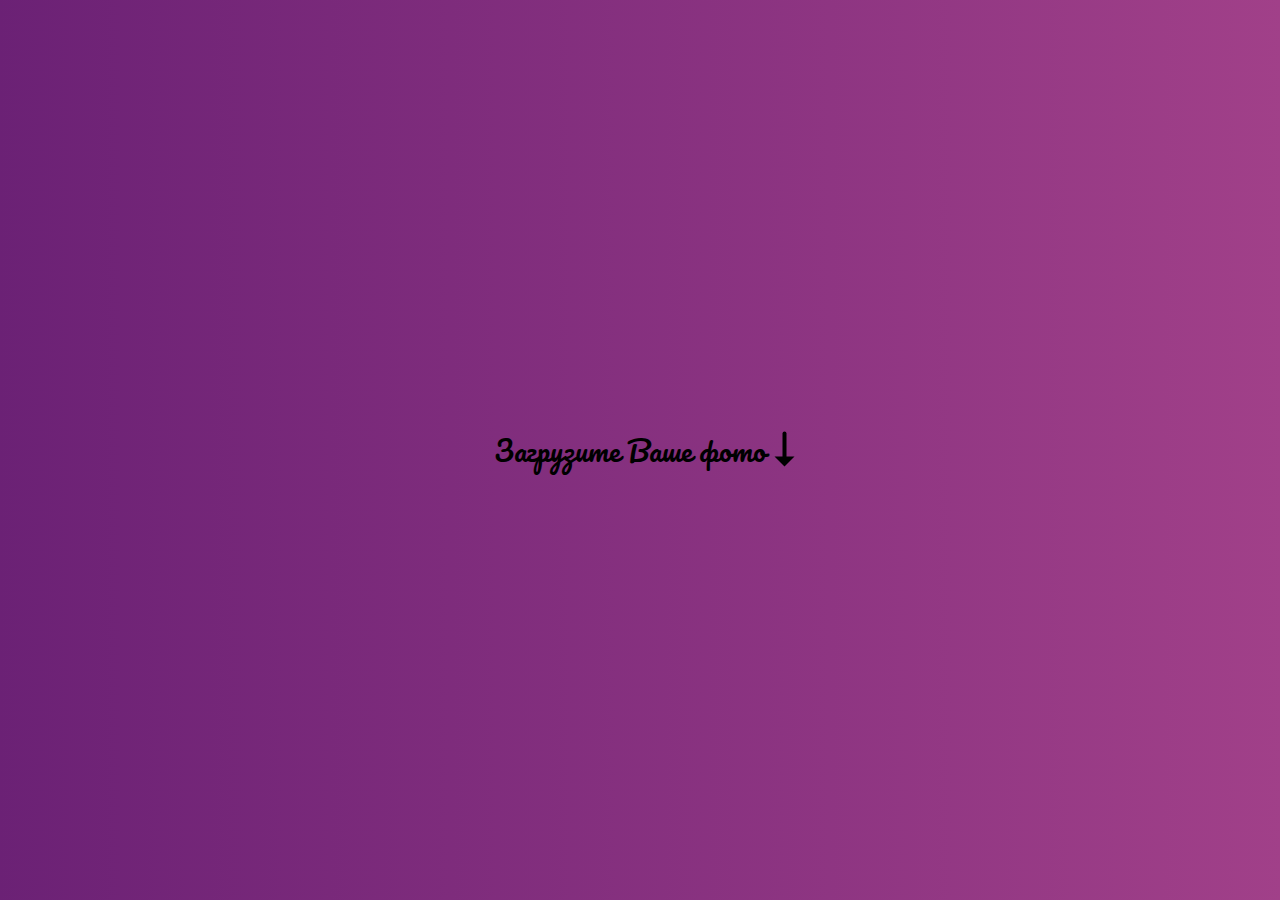
<file: index.html>
<!DOCTYPE html>
<html lang="ru">
<head>
    <meta charset="UTF-8">
    <meta name="viewport" content="width=device-width, initial-scale=1.0">
    <link rel="stylesheet" href="css/file.css">
    <link rel="preconnect" href="https://fonts.googleapis.com">
    <link rel="preconnect" href="https://fonts.gstatic.com" crossorigin>
    <link href="https://fonts.googleapis.com/css2?family=Pacifico&display=swap" rel="stylesheet">
    <title>Загрузка фото</title>
</head>
<body>
    <div class="download">
        <input type="file" name="photo" id="photo" class="photo">
        <label for="photo" class="photoLabel">Загрузите Ваше фото <span></span></label>
    </div>
    <script type="module" src="js/file.js"></script>
</body>
</html>
</file>
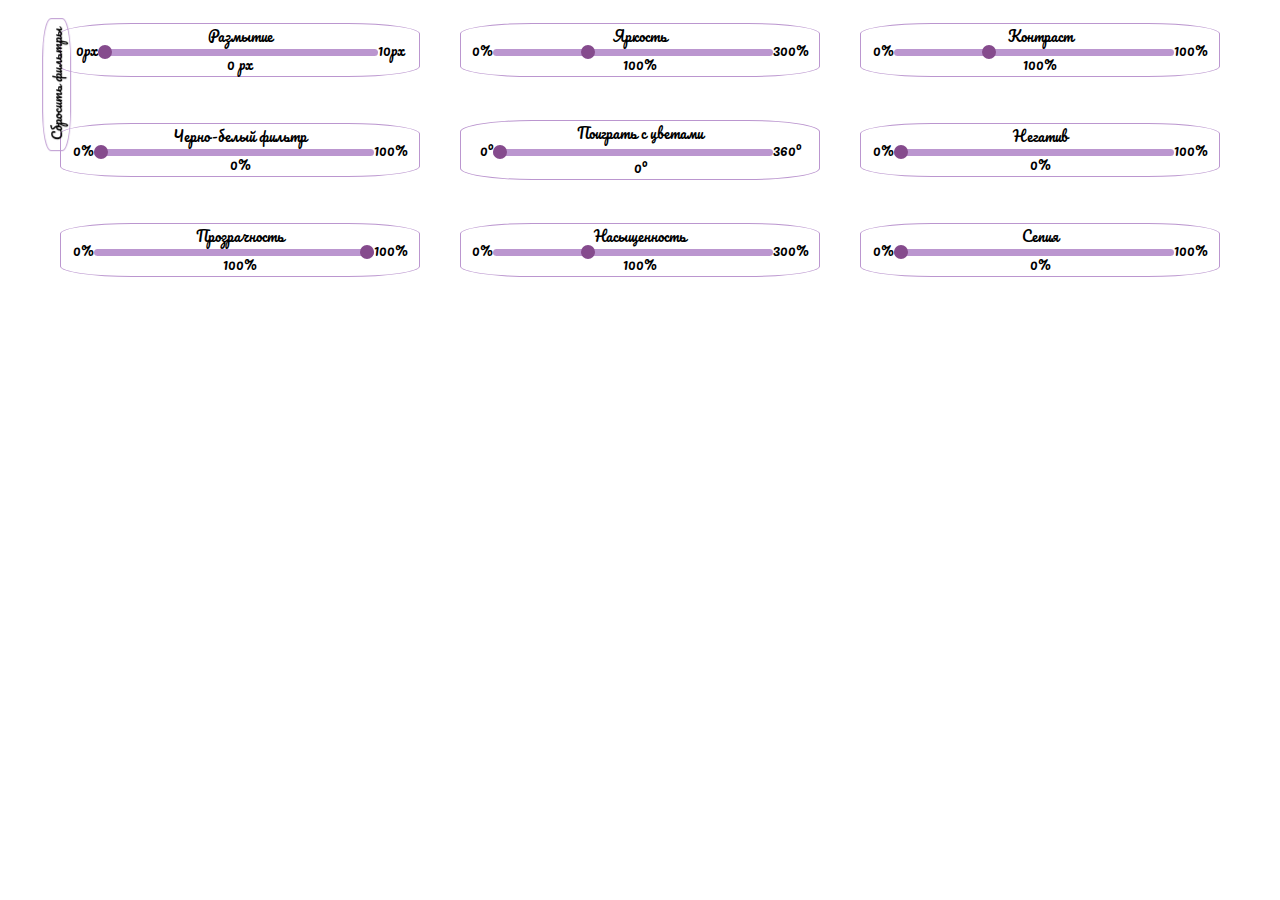
<file: page/editor.html>
<!DOCTYPE html>
<html lang="ru">
  <head>
    <meta charset="UTF-8" />
    <meta name="viewport" content="width=device-width, initial-scale=1.0" />
    <link rel="stylesheet" href="../css/reset.css" />
    <link rel="stylesheet" href="../css/style.css" />
    <link rel="preconnect" href="https://fonts.googleapis.com" />
    <link rel="preconnect" href="https://fonts.gstatic.com" crossorigin />
    <link
      href="https://fonts.googleapis.com/css2?family=Pacifico&display=swap"
      rel="stylesheet"
    />
    <title>Фоторедактор</title>
  </head>
  <body>
    <template id="photo">
      <div class="photo">
        <img src="" alt="My favorite photoset" id="uploaded-photo" />
      </div>
    </template>
    <div id="editor-content"></div>
    <div class="controls">
      <div class="blur">
        <label for="blur">Размытие</label>
        <div>
          0px<input
            type="range"
            name="blur"
            id="blur"
            min="0"
            max="10"
            step="1"
            value="0"
            data-filter="blur"
            class="control"
          />10px
        </div>
        <output data-filter="blur">0 px</output>
      </div>
      <div class="brightness">
        <label for="brightness">Яркость</label>
        <div>
          0%<input
            type="range"
            name="brightness"
            id="brightness"
            min="0"
            max="300"
            value="100"
            step="10"
            data-filter="brightness"
            class="control"
          />300%
        </div>
        <output data-filter="brightness">100%</output>
      </div>
      <div class="contrast">
        <label for="contrast">Контраст</label>
        <div>
          0%<input
            type="range"
            name="contrast"
            id="contrast"
            min="0"
            max="300"
            value="100"
            step="10"
            data-filter="contrast"
            class="control"
          />100%
        </div>
        <output data-filter="contrast">100%</output>
      </div>
      <!-- <div class="shadow">
            <div class="shadowSize">
                <label for="shadowSize">Размер тени </label>
                <div> 0px<input type="number" name="shadowSize" id="shadowSize" min="0" max="5" step="1">5px</div>
            </div>
            <div class="shadowBlur">
                <label for="shadowBlur">Размытие тени </label>
                <div> 0px<input type="number" name="shadowBlur" id="shadowBlur" min="0" max="5" step="1">5px</div>
            </div>
            <div class="shadowColor">
                <label for="shadowColor">Цвет тени</label>
                <div><input type="color" name="shadowColor" id="shadowColor" value="#bb96cf"></div>
            </div>
        </div> -->
      <div class="grayscale">
        <label for="grayscale">Черно-белый фильтр</label>
        <div>
          0%<input
            type="range"
            name="grayscale"
            id="grayscale"
            min="0"
            max="100"
            step="10"
            value="0"
            data-filter="grayscale"
            class="control"
          />100%
        </div>
        <output data-filter="grayscale">0%</output>
      </div>
      <div class="hue-rotate">
        <label for="hue-rotate">Поиграть с цветами</label>
        <div>
          0<sup>o</sup
          ><input
            type="range"
            name="hue-rotate"
            id="hue-rotate"
            min="0"
            max="360"
            step="1"
            value="0"
            data-filter="hue-rotate"
            class="control"
          />360<sup>o</sup>
        </div>
        <output data-filter="hue-rotate">0<sup>o</sup></output>
      </div>
      <div class="invert">
        <label for="invert">Негатив</label>
        <div>
          0%<input
            type="range"
            name="invert"
            id="invert"
            min="0"
            max="100"
            value="0"
            data-filter="invert"
            class="control"
          />100%
        </div>
        <output data-filter="invert">0%</output>
      </div>
      <div class="opacity">
        <label for="opacity">Прозрачность</label>
        <div>
          0%<input
            type="range"
            name="opacity"
            id="opacity"
            min="0"
            max="100"
            value="100"
            data-filter="opacity"
            class="control"
          />100%
        </div>
        <output data-filter="opacity">100%</output>
      </div>
      <div class="saturate">
        <label for="saturate">Насыщенность</label>
        <div>
          0%<input
            type="range"
            name="saturate"
            id="saturate"
            min="0"
            max="300"
            value="100"
            step="10"
            data-filter="saturate"
            class="control"
          />300%
        </div>
        <output data-filter="saturate">100%</output>
      </div>
      <div class="sepia">
        <label for="sepia">Сепия</label>
        <div>
          0%<input
            type="range"
            name="sepia"
            id="sepia"
            min="0"
            max="100"
            step="10"
            value="0"
            data-filter="sepia"
            class="control"
          />100%
        </div>
        <output data-filter="sepia">0%</output>
      </div>
    </div>
    <button class="reset-btn">Сбросить фильтры</button>
    <script type="module" src="../js/index.js"></script>
    <script src="../js/file.js"></script>
  </body>
</html>
</file>
<file: css/file.css>
body {
    background-image: linear-gradient(45deg, #6b2175, #a14089);
    font-family: "Pacifico", cursive;
    font-weight: 400;
    font-style: normal;
    font-size: 28px;
}

.download {
    position: absolute;
    top: 50%;
    left: 50%;
    transform: translate(-50%, -50%);
}

input[type="file"] {
    display: none;
}

label span {
    display: inline-block;
    width: 4px;
    height: 30px;
    background-color: #000;
    margin-left: 10px;
    border-radius: 4px;
    position: relative;
}

label span::after {
    content: "";
    position: absolute;
    width: 0;
    height: 0;
    border: 10px solid #000;
    top: 25px;
    left: -8px;
    border-bottom: 0;
    border-right-color: transparent;
    border-left-color: transparent;
}

label {
    cursor: pointer;
}
</file>
<file: css/style.css>
body {
    font-family: "Pacifico", cursive;
    font-weight: 400;
    font-style: normal;
}

.photo {
    width: 300px;
    margin: 5vh auto;
    display: flex;
    justify-content: center;
    align-items: center;
    max-width: 500px;
    max-height: 500px;
    overflow: hidden;
    outline: 2px solid #ccc;
    outline-offset: 10px;
}

.photo img {
     width: auto;
    height: auto;
    max-width: 100%;
    max-height: 100%;
}

.controls {
    width: 1200px;
    margin: 0 auto;
    display: grid;
    grid-template-columns: repeat(3, 1fr);
    grid-template-rows: repeat(3, 100px);
    justify-items: center;
    align-items: center;
}

@media screen and (max-width: 1200px) {
    .controls {
        grid-template-columns: 1fr;
        grid-template-rows: repeat(9, 100px);
        width: 1000px;
    }
}

@media screen and (max-width: 500px) {
    .controls {
        width: 380px;
        grid-template-rows: repeat(9, 80px);
    }
    .controls>div {
        font-size: 10px;
        height: 50px;
    }
    .controls input:focus-within {
        background-color: #d7cfdb;
    }
   
}

.controls>div {
    display: flex;
    flex-direction: column;
    justify-content: center;
    align-items: center;
    border: 1px solid #bb96cf;
    width: 90%;
    border-radius: 20%;
    padding: 5px;
}

.controls>div:hover {
    background-color: #d7cfdb;
}

.controls .shadow {
    flex-direction: row;
    flex-wrap: wrap;
}

.shadow>div {
    width: 250px;
    display: flex;
    justify-content: space-evenly;
    align-items:baseline;
}

.shadow>div:nth-of-type(3) {
    width: 150px;
}

.shadowColor {
    align-self: flex-end;
}

label + input {
    margin-top: 2vh;
}
label {
    display: block;
}

/*********** Baseline, reset styles ***********/
input[type="range"] {
  -webkit-appearance: none;
  appearance: none;
  background: transparent;
  cursor: pointer;
  width: 20rem;
}

/* Removes default focus */
input[type="range"]:focus {
  outline: none;
}

/******** Chrome, Safari, Opera and Edge Chromium styles ********/
/* slider track */
input[type="range"]::-webkit-slider-runnable-track {
  background-color: #bb96cf;
  border-radius: 0.5rem;
  height: 0.5rem;
}

/* slider thumb */
input[type="range"]::-webkit-slider-thumb {
  -webkit-appearance: none; /* Override default look */
  appearance: none;
  margin-top: -4px; /* Centers thumb on the track */
  background-color: #854b8d;
  border-radius: 0.5rem;
  height: 1rem;
  width: 1rem;
}

/*********** Firefox styles ***********/
/* slider track */
input[type="range"]::-moz-range-track {
  background-color: #bb96cf;
  border-radius: 0.5rem;
  height: 0.5rem;
}

/* slider thumb */
input[type="range"]::-moz-range-thumb {
  background-color: #854b8d;
  border: none; /*Removes extra border that FF applies*/
  border-radius: 0.5rem;
  height: 1rem;
  width: 1rem;
}

input[type="number"] {
    border: 1px solid #854b8d;
    border-radius: 0.5rem;
}

input[type="color"] {
    -webkit-appearance: none;
    appearance: none;
    width: 50px;
    height: 30px;
    border-color: #854b8d;
    border-radius: 50%;
    outline: none;
    background-color: transparent;
    cursor: pointer;
    margin-top: 5px;
}

input[type="color"]::moz-color-swatch, input[type="color"]::webkit-color-swatch {
    border: none;
    border-radius: 50%;
    clip-path: ellipse(10px 20px);
}

.reset-btn {
    position: fixed;
    top: 70px;
    left: -10px;
    outline: none;
    transform: rotate(-90deg);
    transition: all 1s 0.2s;
    width: 10em;
    border: 1px solid #bb96cf;
    border-radius: 30%;
    background-color: transparent;
    padding: 2px;
    animation: rotate infinite ease-in 0.5s alternate;
}

.reset-btn:hover {
    background-color: #d7cfdb;
    animation-play-state: paused;
}

@keyframes rotate {
    100% {
        transform: rotateY(360deg);
    }
}
</file>
